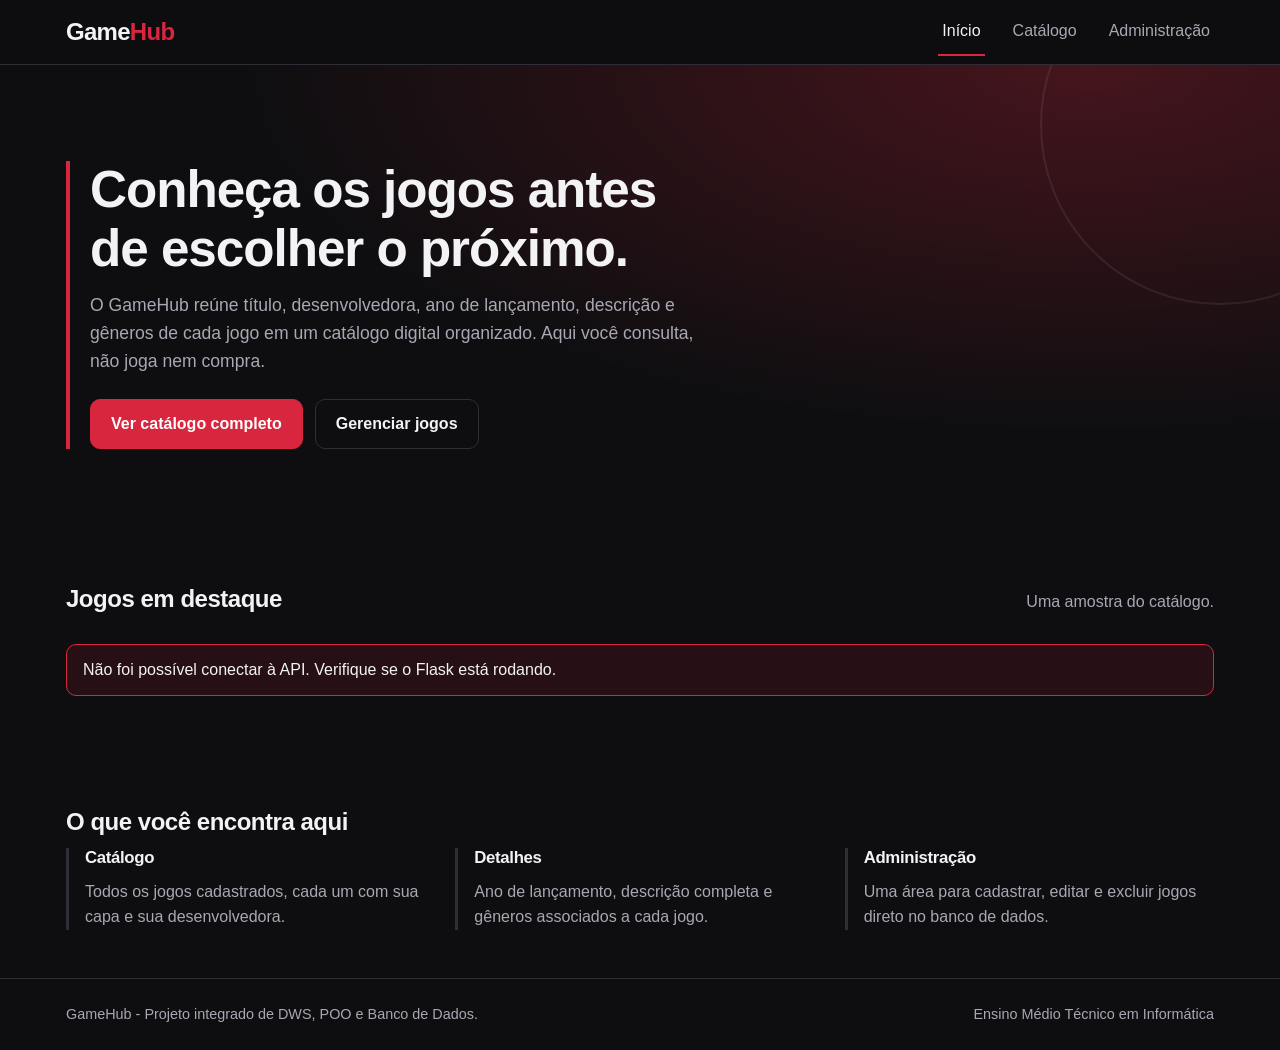
<file: index.html>
<!DOCTYPE html>
<html lang="pt-BR">
<head>
  <meta charset="UTF-8">
  <meta name="viewport" content="width=device-width, initial-scale=1.0">
  <meta name="description" content="GameHub: catálogo digital de jogos eletrônicos.">
  <title>GameHub - Catálogo Digital de Jogos</title>
  <link rel="stylesheet" href="css/style.css">
  <script src="js/script.js" defer></script>
</head>
<body>
  <header class="topo">
    <div class="container">
      <a class="logo" href="index.html">Game<span>Hub</span></a>
      <button class="btn-menu" id="btn-menu" type="button">Menu</button>
      <nav class="menu" id="menu">
        <a class="ativo" href="index.html">Início</a>
        <a href="pages/catalogo.html">Catálogo</a>
        <a href="pages/admin.html">Administração</a>
      </nav>
    </div>
  </header>

  <main>
    <section class="hero">
      <div class="container">
        <div class="hero-conteudo">
          <h1>Conheça os jogos antes de escolher o próximo.</h1>
          <p>O GameHub reúne título, desenvolvedora, ano de lançamento, descrição e gêneros de cada jogo em um catálogo digital organizado. Aqui você consulta, não joga nem compra.</p>
          <div class="hero-acoes">
            <a class="botao" href="pages/catalogo.html">Ver catálogo completo</a>
            <a class="botao botao-secundario" href="pages/admin.html">Gerenciar jogos</a>
          </div>
        </div>
      </div>
    </section>

    <section class="secao">
      <div class="container">
        <div class="secao-titulo">
          <h2>Jogos em destaque</h2>
          <p>Uma amostra do catálogo.</p>
        </div>
        <p class="mensagem" id="mensagem"></p>
        <div class="grade" id="destaques"></div>
      </div>
    </section>

    <section class="secao">
      <div class="container">
        <h2>O que você encontra aqui</h2>
        <div class="recursos">
          <div class="recurso">
            <h3>Catálogo</h3>
            <p>Todos os jogos cadastrados, cada um com sua capa e sua desenvolvedora.</p>
          </div>
          <div class="recurso">
            <h3>Detalhes</h3>
            <p>Ano de lançamento, descrição completa e gêneros associados a cada jogo.</p>
          </div>
          <div class="recurso">
            <h3>Administração</h3>
            <p>Uma área para cadastrar, editar e excluir jogos direto no banco de dados.</p>
          </div>
        </div>
      </div>
    </section>
  </main>

  <footer class="rodape">
    <div class="container">
      <span>GameHub - Projeto integrado de DWS, POO e Banco de Dados.</span>
      <span>Ensino Médio Técnico em Informática</span>
    </div>
  </footer>
</body>
</html>
</file>
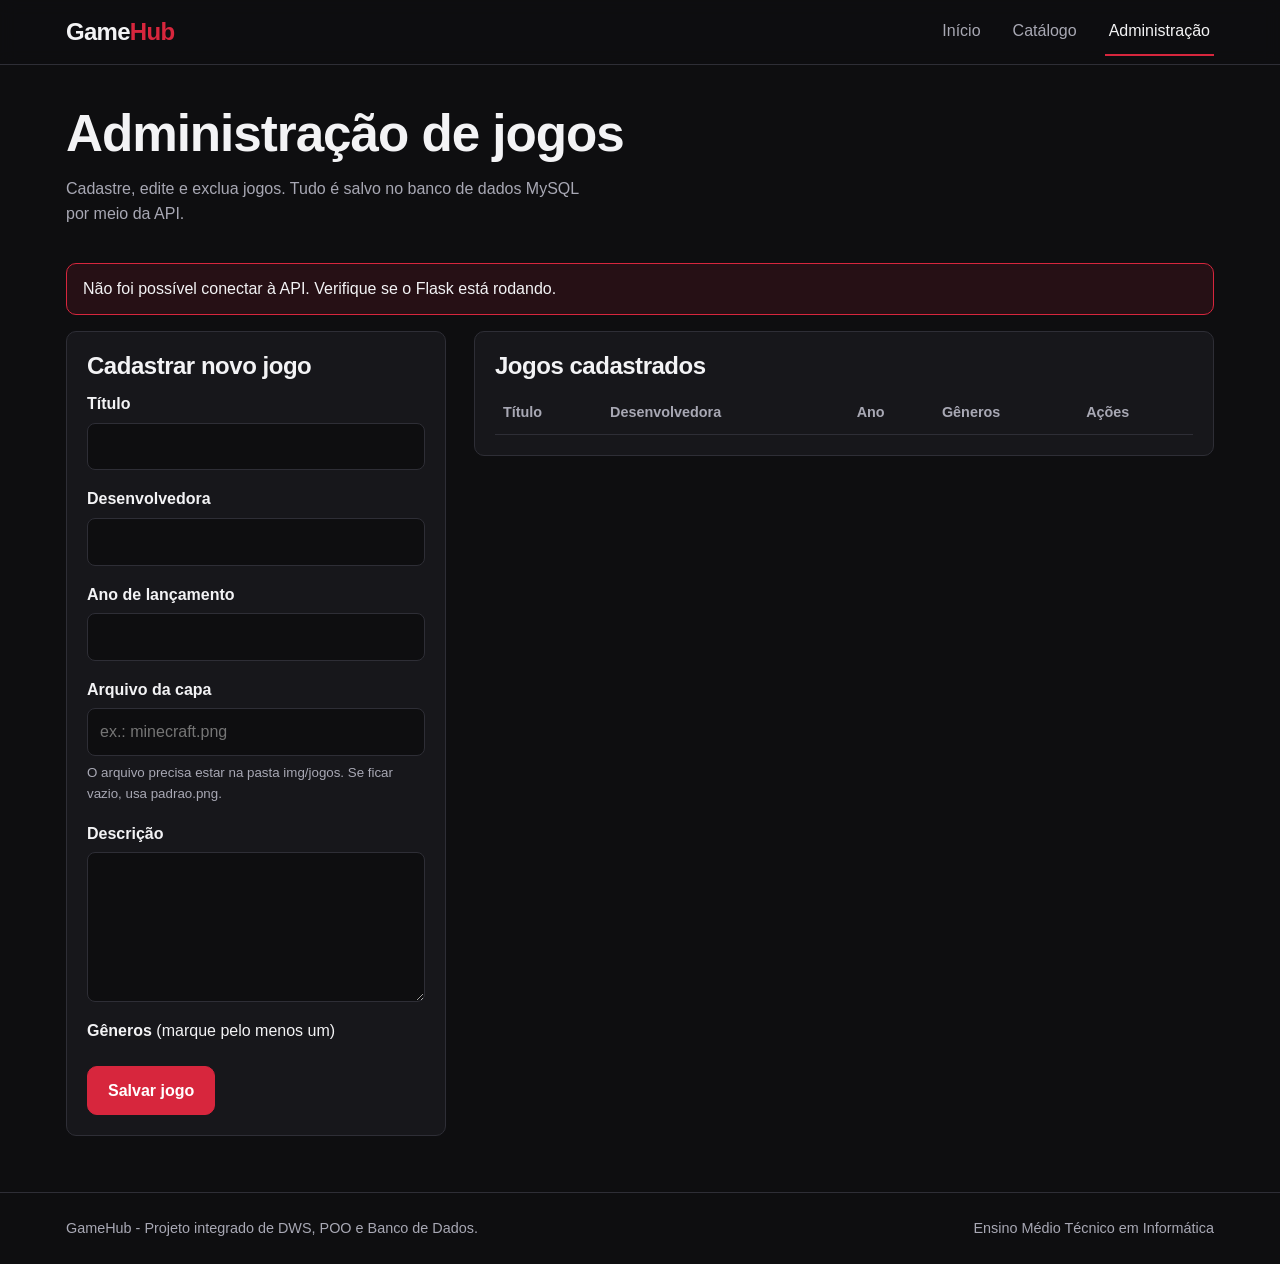
<file: pages/admin.html>
<!DOCTYPE html>
<html lang="pt-BR">
<head>
  <meta charset="UTF-8">
  <meta name="viewport" content="width=device-width, initial-scale=1.0">
  <title>Administração - GameHub</title>
  <link rel="stylesheet" href="../css/style.css">
  <script src="../js/script.js" defer></script>
  <script src="../js/admin.js" defer></script>
</head>
<body>
  <header class="topo">
    <div class="container">
      <a class="logo" href="../index.html">Game<span>Hub</span></a>
      <button class="btn-menu" id="btn-menu" type="button">Menu</button>
      <nav class="menu" id="menu">
        <a href="../index.html">Início</a>
        <a href="catalogo.html">Catálogo</a>
        <a class="ativo" href="admin.html">Administração</a>
      </nav>
    </div>
  </header>

  <main class="container">
    <section class="cabecalho-pagina">
      <h1>Administração de jogos</h1>
      <p>Cadastre, edite e exclua jogos. Tudo é salvo no banco de dados MySQL por meio da API.</p>
    </section>
    <p class="mensagem" id="mensagem" role="status"></p>

    <div class="admin">
      <section class="painel painel-form" id="painel-form">
        <h2 id="titulo-form">Cadastrar novo jogo</h2>
        <form id="form-jogo">
          <input type="hidden" id="jogo-id">

          <div class="campo">
            <label for="titulo">Título</label>
            <input type="text" id="titulo" name="titulo" required minlength="1" maxlength="100">
          </div>

          <div class="campo">
            <label for="desenvolvedora">Desenvolvedora</label>
            <input type="text" id="desenvolvedora" name="desenvolvedora" required maxlength="100">
          </div>

          <div class="campo">
            <label for="ano">Ano de lançamento</label>
            <input type="number" id="ano" name="ano" required min="1970" max="2100">
          </div>

          <div class="campo">
            <label for="imagem">Arquivo da capa</label>
            <input type="text" id="imagem" name="imagem" placeholder="ex.: minecraft.png" pattern="[^\/\\]*" title="Informe só o nome do arquivo, sem pastas.">
            <small>O arquivo precisa estar na pasta img/jogos. Se ficar vazio, usa padrao.png.</small>
          </div>

          <div class="campo">
            <label for="descricao">Descrição</label>
            <textarea id="descricao" name="descricao" rows="5" required minlength="10"></textarea>
          </div>

          <div class="campo">
            <span><strong>Gêneros</strong> (marque pelo menos um)</span>
            <div class="generos" id="generos"></div>
          </div>

          <div class="form-acoes">
            <button class="botao" type="submit" id="btn-salvar">Salvar jogo</button>
            <button class="botao botao-secundario oculto" type="button" id="btn-cancelar">Cancelar edição</button>
          </div>
        </form>
      </section>

      <section class="painel">
        <h2>Jogos cadastrados</h2>
        <div class="tabela-area">
          <table>
            <thead>
              <tr>
                <th>Título</th>
                <th>Desenvolvedora</th>
                <th>Ano</th>
                <th>Gêneros</th>
                <th>Ações</th>
              </tr>
            </thead>
            <tbody id="tabela-jogos"></tbody>
          </table>
        </div>
      </section>
    </div>
  </main>

  <footer class="rodape">
    <div class="container">
      <span>GameHub - Projeto integrado de DWS, POO e Banco de Dados.</span>
      <span>Ensino Médio Técnico em Informática</span>
    </div>
  </footer>
</body>
</html>
</file>
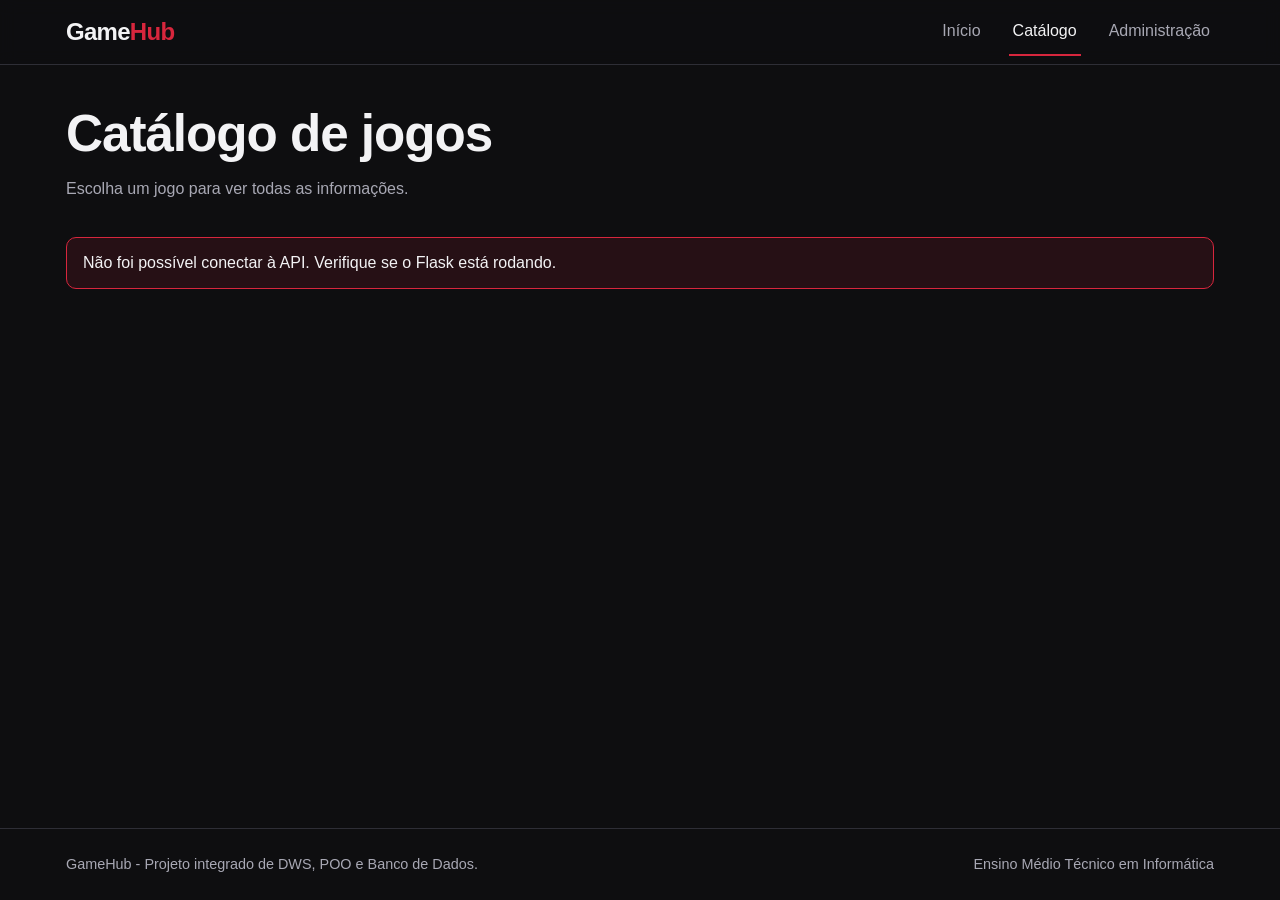
<file: pages/catalogo.html>
<!DOCTYPE html>
<html lang="pt-BR">
<head>
  <meta charset="UTF-8">
  <meta name="viewport" content="width=device-width, initial-scale=1.0">
  <title>Catálogo - GameHub</title>
  <link rel="stylesheet" href="../css/style.css">
  <script src="../js/script.js" defer></script>
  <script src="../js/catalogo.js" defer></script>
</head>
<body>
  <header class="topo">
    <div class="container">
      <a class="logo" href="../index.html">Game<span>Hub</span></a>
      <button class="btn-menu" id="btn-menu" type="button">Menu</button>
      <nav class="menu" id="menu">
        <a href="../index.html">Início</a>
        <a class="ativo" href="catalogo.html">Catálogo</a>
        <a href="admin.html">Administração</a>
      </nav>
    </div>
  </header>

  <main class="container">
    <section class="cabecalho-pagina">
      <h1>Catálogo de jogos</h1>
      <p id="total">Escolha um jogo para ver todas as informações.</p>
    </section>
    <p class="mensagem" id="mensagem"></p>
    <section class="grade" id="lista-jogos" aria-label="Lista de jogos"></section>
  </main>

  <footer class="rodape">
    <div class="container">
      <span>GameHub - Projeto integrado de DWS, POO e Banco de Dados.</span>
      <span>Ensino Médio Técnico em Informática</span>
    </div>
  </footer>
</body>
</html>
</file>
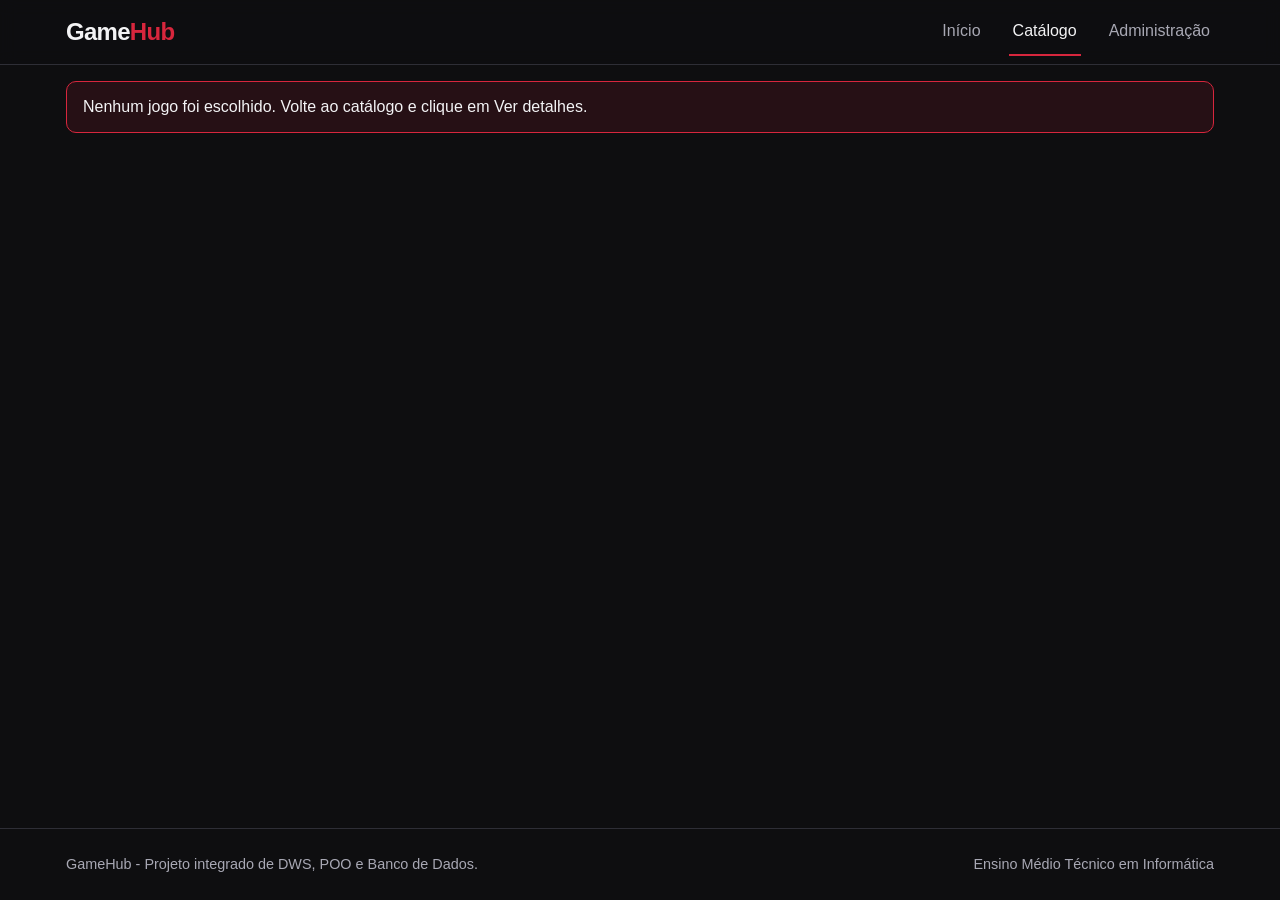
<file: pages/detalhes.html>
<!DOCTYPE html>
<html lang="pt-BR">
<head>
  <meta charset="UTF-8">
  <meta name="viewport" content="width=device-width, initial-scale=1.0">
  <title>Detalhes do jogo - GameHub</title>
  <link rel="stylesheet" href="../css/style.css">
  <script src="../js/script.js" defer></script>
  <script src="../js/detalhes.js" defer></script>
</head>
<body>
  <header class="topo">
    <div class="container">
      <a class="logo" href="../index.html">Game<span>Hub</span></a>
      <button class="btn-menu" id="btn-menu" type="button">Menu</button>
      <nav class="menu" id="menu">
        <a href="../index.html">Início</a>
        <a class="ativo" href="catalogo.html">Catálogo</a>
        <a href="admin.html">Administração</a>
      </nav>
    </div>
  </header>

  <main class="container">
    <p class="mensagem" id="mensagem"></p>
    <article class="detalhe oculto" id="detalhe">
      <img class="detalhe-capa" id="det-imagem" src="../img/jogos/padrao.png" alt="Capa do jogo">
      <div class="detalhe-info">
        <h1 id="det-titulo"></h1>
        <dl>
          <dt>Desenvolvedora</dt>
          <dd id="det-desenvolvedora"></dd>
          <dt>Ano de lançamento</dt>
          <dd id="det-ano"></dd>
        </dl>
        <h2>Gêneros</h2>
        <div class="etiquetas" id="det-generos"></div>
        <h2>Descrição</h2>
        <p id="det-descricao"></p>
        <a class="botao botao-secundario" href="catalogo.html">Voltar ao catálogo</a>
      </div>
    </article>
  </main>

  <footer class="rodape">
    <div class="container">
      <span>GameHub - Projeto integrado de DWS, POO e Banco de Dados.</span>
      <span>Ensino Médio Técnico em Informática</span>
    </div>
  </footer>
</body>
</html>
</file>
<file: css/style.css>
:root {
  --fundo: #0e0e10;
  --superficie: #17171b;
  --superficie-2: #212127;
  --linha: #2e2e36;
  --texto: #f3f3f5;
  --texto-suave: #a8a8b4;
  --vermelho: #d7263d;
  --vermelho-claro: #ff5468;
  --sucesso: #3ecf8e;
  --raio: 10px;
  --espaco: 16px;
}

*, *::before, *::after { box-sizing: border-box; }

body {
  margin: 0;
  background: var(--fundo);
  color: var(--texto);
  font-family: "Segoe UI", "Helvetica Neue", Arial, sans-serif;
  line-height: 1.6;
  min-height: 100vh;
  display: flex;
  flex-direction: column;
}
main { flex: 1; }
img { max-width: 100%; display: block; }
a { color: inherit; }
h1, h2, h3 { line-height: 1.15; letter-spacing: -0.02em; margin: 0 0 12px; }
h1 { font-size: 2.2rem; font-weight: 800; }
h2 { font-size: 1.5rem; font-weight: 700; }
h3 { font-size: 1.05rem; font-weight: 700; }
p { margin: 0 0 12px; }

:focus-visible { outline: 3px solid var(--vermelho-claro); outline-offset: 3px; }

.container { width: 100%; max-width: 1180px; margin: 0 auto; padding: 0 var(--espaco); }

/* ---------- Cabeçalho e navegação ---------- */
.topo {
  position: sticky; top: 0; z-index: 10;
  background: rgba(14, 14, 16, 0.94);
  backdrop-filter: blur(8px);
  border-bottom: 1px solid var(--linha);
}
.topo .container { display: flex; flex-wrap: wrap; align-items: center; justify-content: space-between; min-height: 64px; }
.logo { font-size: 1.5rem; font-weight: 800; text-decoration: none; letter-spacing: -0.03em; }
.logo span { color: var(--vermelho); }
.btn-menu {
  background: transparent; color: var(--texto);
  border: 1px solid var(--linha); border-radius: var(--raio);
  padding: 8px 14px; font: inherit; cursor: pointer;
}
.menu { display: none; width: 100%; flex-direction: column; padding-bottom: 12px; }
.menu.aberto { display: flex; }
.menu a { padding: 10px 4px; text-decoration: none; color: var(--texto-suave); border-bottom: 2px solid transparent; }
.menu a:hover, .menu a.ativo { color: var(--texto); border-bottom-color: var(--vermelho); }

/* ---------- Botões ---------- */
.botao {
  display: inline-block; cursor: pointer;
  background: var(--vermelho); color: #fff;
  border: 1px solid var(--vermelho); border-radius: var(--raio);
  padding: 11px 20px; font: inherit; font-weight: 600; text-decoration: none;
  transition: background 0.2s, transform 0.2s;
}
.botao:hover { background: var(--vermelho-claro); border-color: var(--vermelho-claro); }
.botao:active { transform: translateY(1px); }
.botao-secundario { background: transparent; color: var(--texto); border-color: var(--linha); }
.botao-secundario:hover { background: var(--superficie-2); border-color: var(--texto-suave); }
.botao-pequeno { padding: 6px 12px; font-size: 0.9rem; }
.botao-perigo { background: transparent; border-color: var(--vermelho); color: var(--vermelho-claro); }
.botao-perigo:hover { background: var(--vermelho); color: #fff; }

/* ---------- Início (hero) ---------- */
.hero {
  position: relative; overflow: hidden;
  padding: 64px 0 56px;
  background: radial-gradient(ellipse at 85% 0%, rgba(215, 38, 61, 0.28), transparent 55%), var(--fundo);
}
.hero::after {            /* anel decorativo, ecoa o círculo das capas */
  content: ""; position: absolute; right: -120px; top: -120px;
  width: 360px; height: 360px; border-radius: 50%;
  border: 2px solid rgba(255, 255, 255, 0.08); pointer-events: none;
}
.hero-conteudo { position: relative; max-width: 640px; border-left: 4px solid var(--vermelho); padding-left: 20px; animation: entrar 0.7s ease both; }
.hero p { color: var(--texto-suave); font-size: 1.1rem; }
.hero-acoes { display: flex; flex-wrap: wrap; gap: 12px; margin-top: 24px; }
@keyframes entrar { from { opacity: 0; transform: translateY(14px); } to { opacity: 1; transform: none; } }

/* ---------- Seções ---------- */
.secao { padding: 48px 0; }
.secao-titulo { display: flex; flex-wrap: wrap; align-items: baseline; justify-content: space-between; gap: 8px 16px; margin-bottom: 20px; }
.secao-titulo p { color: var(--texto-suave); margin: 0; }
.cabecalho-pagina { padding: 40px 0 8px; }
.cabecalho-pagina p { color: var(--texto-suave); max-width: 60ch; }

.recursos { display: flex; flex-direction: column; gap: 20px; }
.recurso { border-left: 3px solid var(--linha); padding-left: 16px; }
.recurso p { color: var(--texto-suave); margin: 0; }

/* ---------- Grade e cards de jogos ---------- */
.grade { display: grid; grid-template-columns: repeat(2, 1fr); gap: 14px; }
.card {
  display: flex; flex-direction: column;
  background: var(--superficie); border: 1px solid var(--linha); border-radius: var(--raio);
  overflow: hidden; transition: transform 0.2s, border-color 0.2s;
}
.card:hover { transform: translateY(-4px); border-color: var(--vermelho); }
.card img { width: 100%; aspect-ratio: 3 / 4; object-fit: cover; background: var(--superficie-2); }
.card-corpo { display: flex; flex-direction: column; gap: 4px; flex: 1; padding: 12px; }
.card-corpo h3 { margin: 0; }
.card-corpo p { color: var(--texto-suave); font-size: 0.9rem; margin: 0; }
.card-corpo .botao { margin-top: auto; text-align: center; }
.card-corpo p + .botao { margin-top: 10px; }

/* ---------- Mensagens (sucesso, erro, carregando) ---------- */
.mensagem { margin: 16px 0; padding: 12px 16px; border-radius: var(--raio); border: 1px solid var(--linha); background: var(--superficie); }
.mensagem:empty { display: none; }
.mensagem.erro { border-color: var(--vermelho); background: rgba(215, 38, 61, 0.12); }
.mensagem.sucesso { border-color: var(--sucesso); background: rgba(62, 207, 142, 0.1); }

/* ---------- Detalhes ---------- */
.detalhe { display: flex; flex-direction: column; gap: 28px; padding: 24px 0 56px; }
.oculto { display: none; }
.detalhe-capa { width: 100%; max-width: 360px; aspect-ratio: 3 / 4; object-fit: cover; border-radius: var(--raio); border: 1px solid var(--linha); }
.detalhe-info dl { display: grid; grid-template-columns: auto 1fr; gap: 6px 20px; margin: 20px 0; }
.detalhe-info dt { color: var(--texto-suave); }
.detalhe-info dd { margin: 0; font-weight: 600; }
.etiquetas { display: flex; flex-wrap: wrap; gap: 8px; margin: 16px 0 24px; }
.etiqueta { border: 1px solid var(--vermelho); color: var(--texto); border-radius: 999px; padding: 3px 14px; font-size: 0.9rem; }

/* ---------- Administração ---------- */
.admin { display: grid; grid-template-columns: 1fr; gap: 28px; padding-bottom: 56px; }
.admin > * { min-width: 0; }
.painel { background: var(--superficie); border: 1px solid var(--linha); border-radius: var(--raio); padding: 20px; }
.campo { display: flex; flex-direction: column; gap: 6px; margin-bottom: 16px; }
.campo label, .campo legend { font-weight: 600; }
.campo small { color: var(--texto-suave); }
input[type="text"], input[type="number"], textarea {
  width: 100%; background: var(--fundo); color: var(--texto);
  border: 1px solid var(--linha); border-radius: 8px; padding: 10px 12px; font: inherit;
}
input:focus, textarea:focus { outline: none; border-color: var(--vermelho-claro); box-shadow: 0 0 0 3px rgba(215, 38, 61, 0.3); }
input:focus:invalid, textarea:focus:invalid { border-color: var(--vermelho); box-shadow: 0 0 0 3px rgba(215, 38, 61, 0.45); }
.generos { display: flex; flex-wrap: wrap; gap: 8px 16px; }
.generos label { display: flex; align-items: center; gap: 6px; font-weight: 400; cursor: pointer; }
.generos input { accent-color: var(--vermelho); width: 18px; height: 18px; }
.form-acoes { display: flex; flex-wrap: wrap; gap: 10px; }
.tabela-area { overflow-x: auto; }
table { width: 100%; border-collapse: collapse; min-width: 560px; }
th, td { text-align: left; padding: 10px 8px; border-bottom: 1px solid var(--linha); vertical-align: top; }
th { color: var(--texto-suave); font-weight: 600; font-size: 0.9rem; }
td .acoes { display: flex; gap: 8px; flex-wrap: wrap; }

/* ---------- Rodapé ---------- */
.rodape { border-top: 1px solid var(--linha); padding: 24px 0; color: var(--texto-suave); font-size: 0.9rem; }
.rodape .container { display: flex; flex-wrap: wrap; justify-content: space-between; gap: 8px; }

/* ---------- Telas maiores (Mobile First: min-width) ---------- */
@media (min-width: 768px) {
  h1 { font-size: 3.2rem; }
  .btn-menu { display: none; }
  .menu { display: flex; flex-direction: row; width: auto; gap: 24px; padding: 0; }
  .grade { grid-template-columns: repeat(3, 1fr); gap: 20px; }
  .recursos { flex-direction: row; }
  .recurso { flex: 1; }
  .detalhe { flex-direction: row; align-items: flex-start; }
  .detalhe-capa { flex-shrink: 0; width: 340px; }
  .hero { padding: 96px 0 88px; }
}
@media (min-width: 1100px) {
  .grade { grid-template-columns: repeat(4, 1fr); }
  .admin { grid-template-columns: 380px 1fr; align-items: start; }
  .painel-form { position: sticky; top: 84px; }
}
@media (prefers-reduced-motion: reduce) {
  * { animation: none !important; transition: none !important; }
}

.mensagem.info { border-left: 3px solid var(--texto-suave); }
</file>
